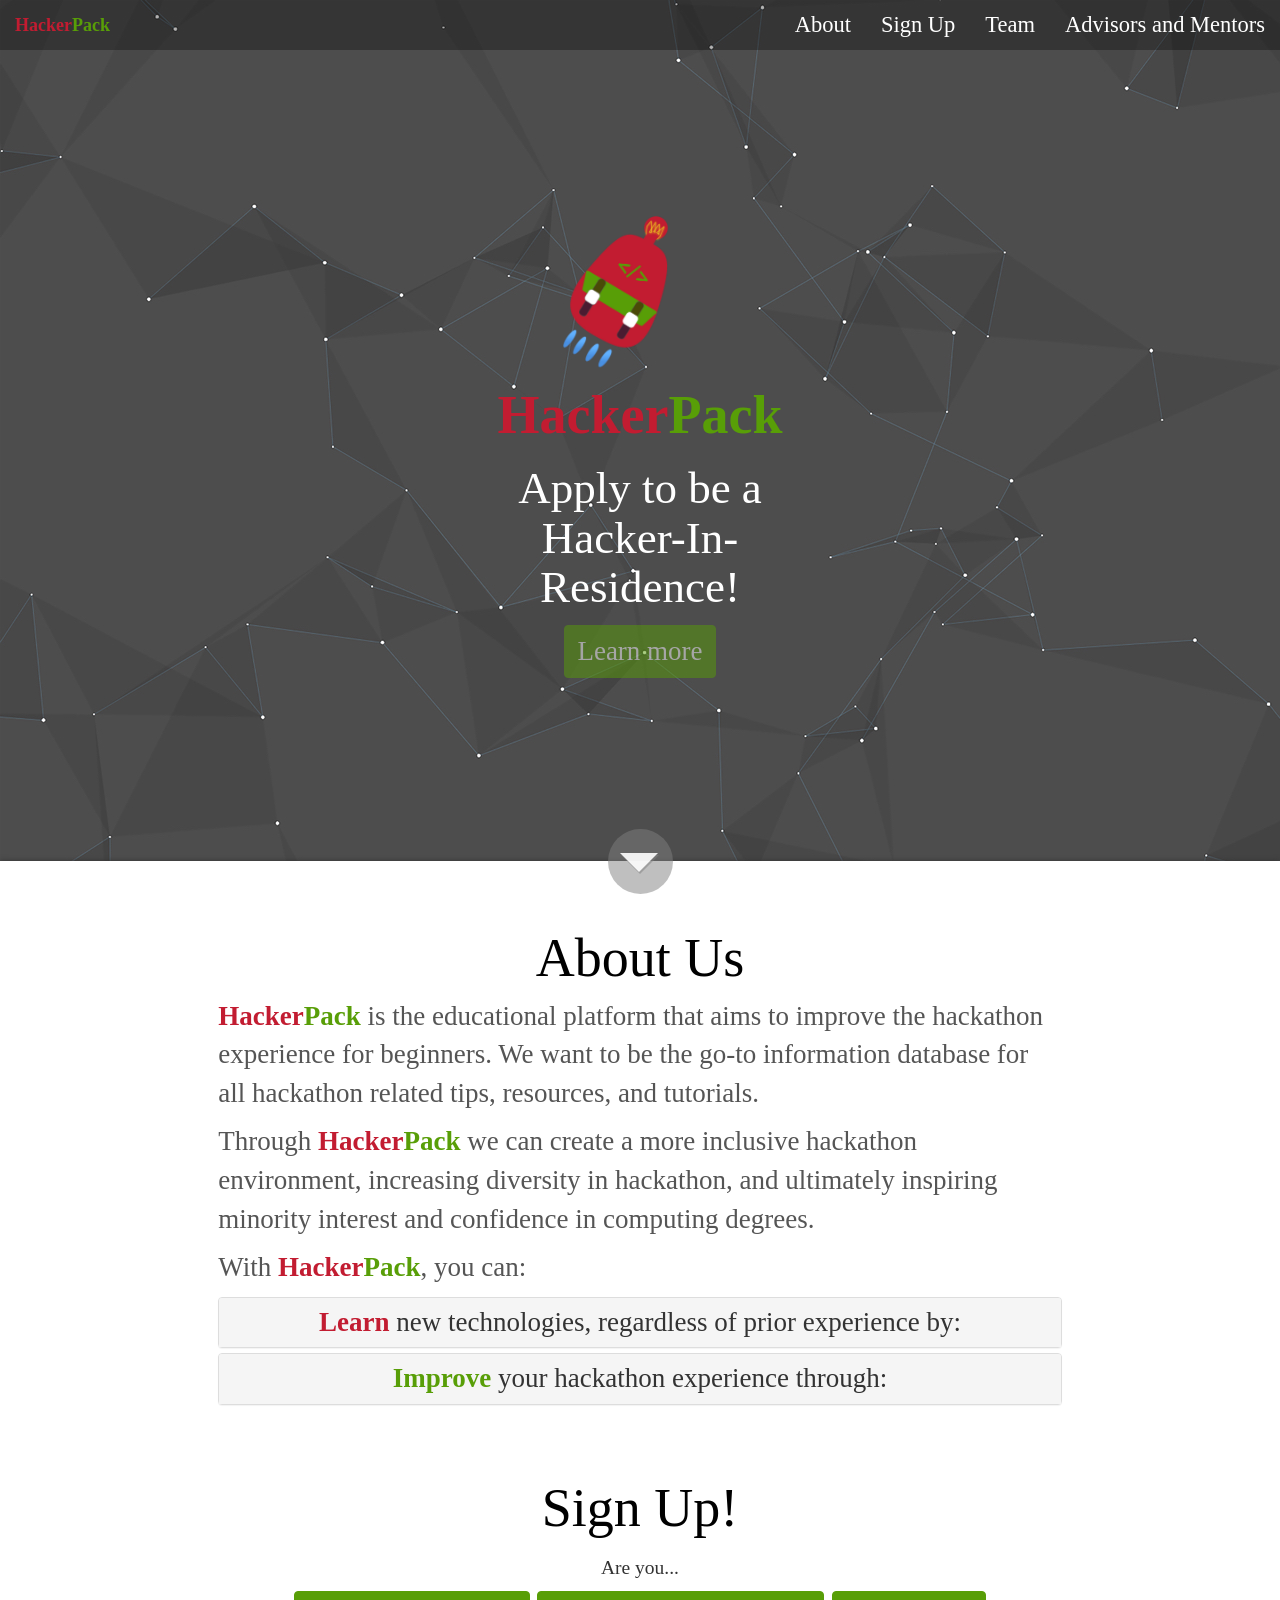
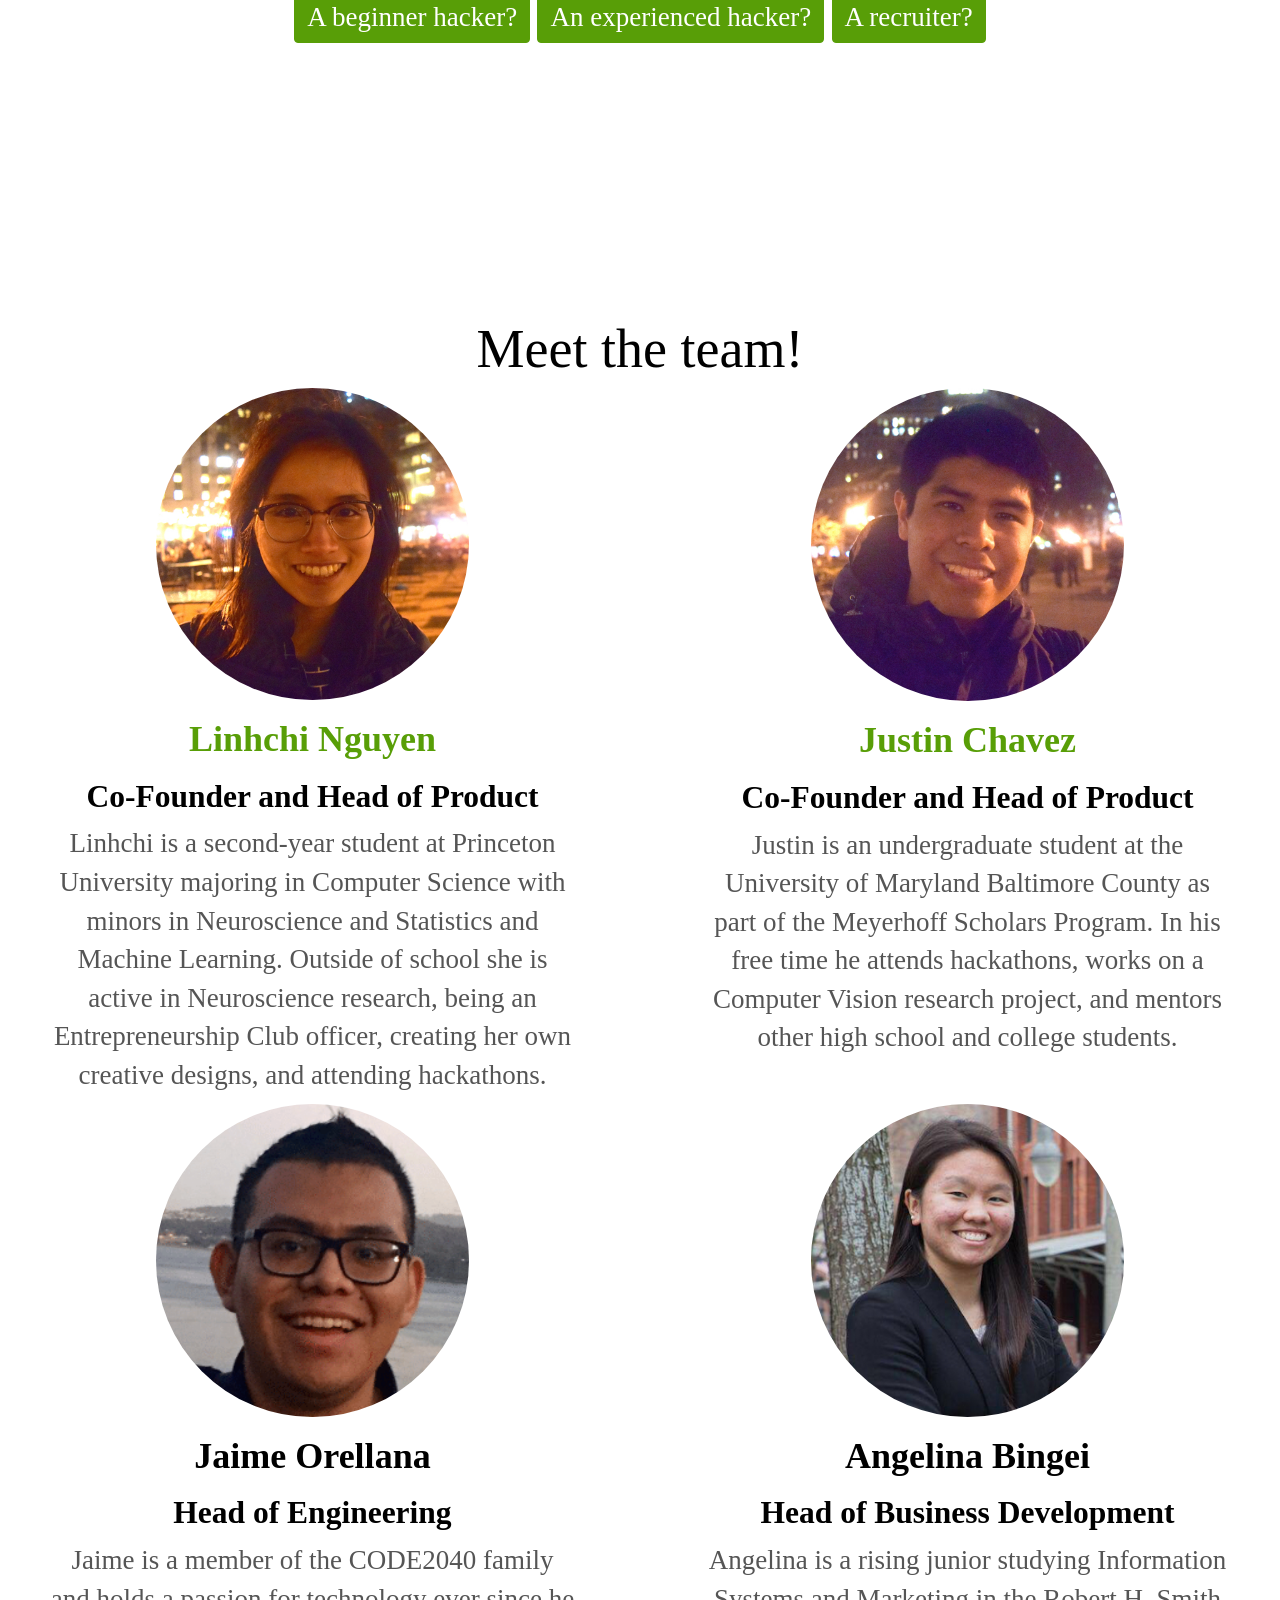
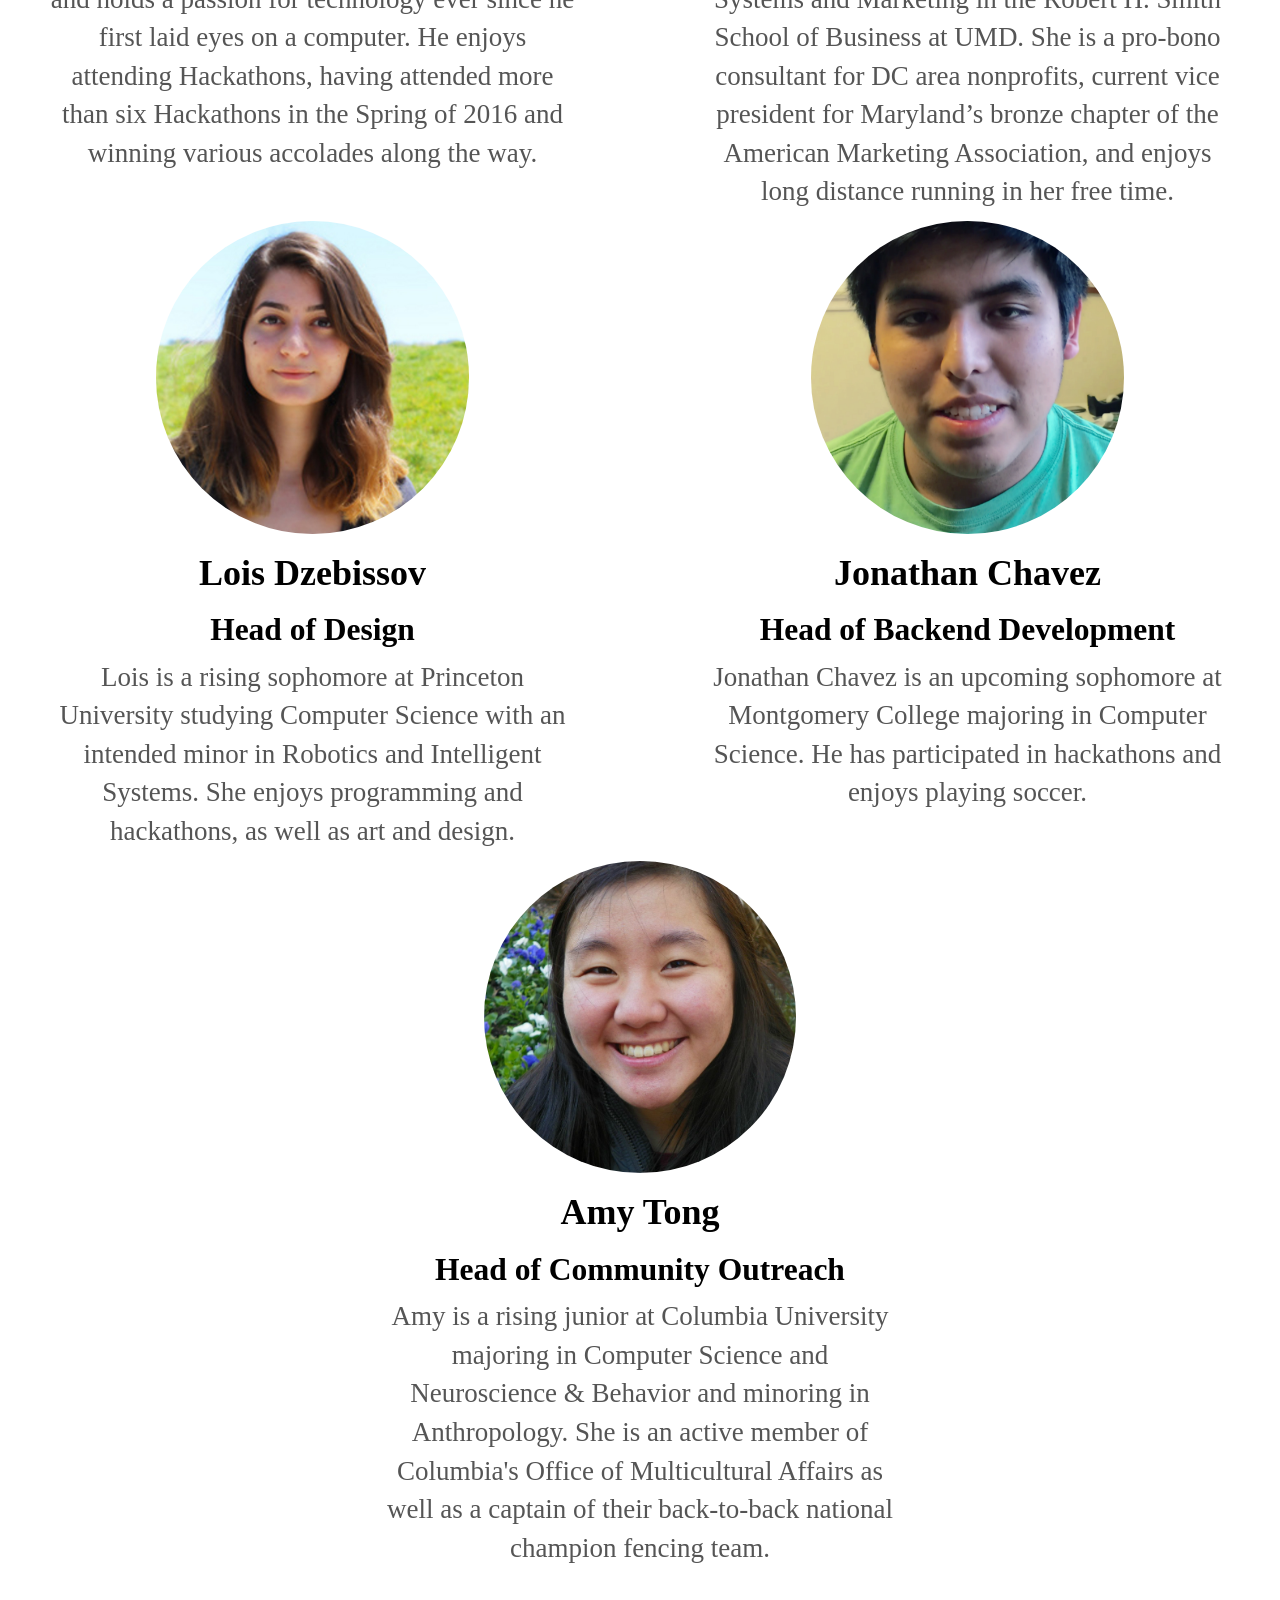
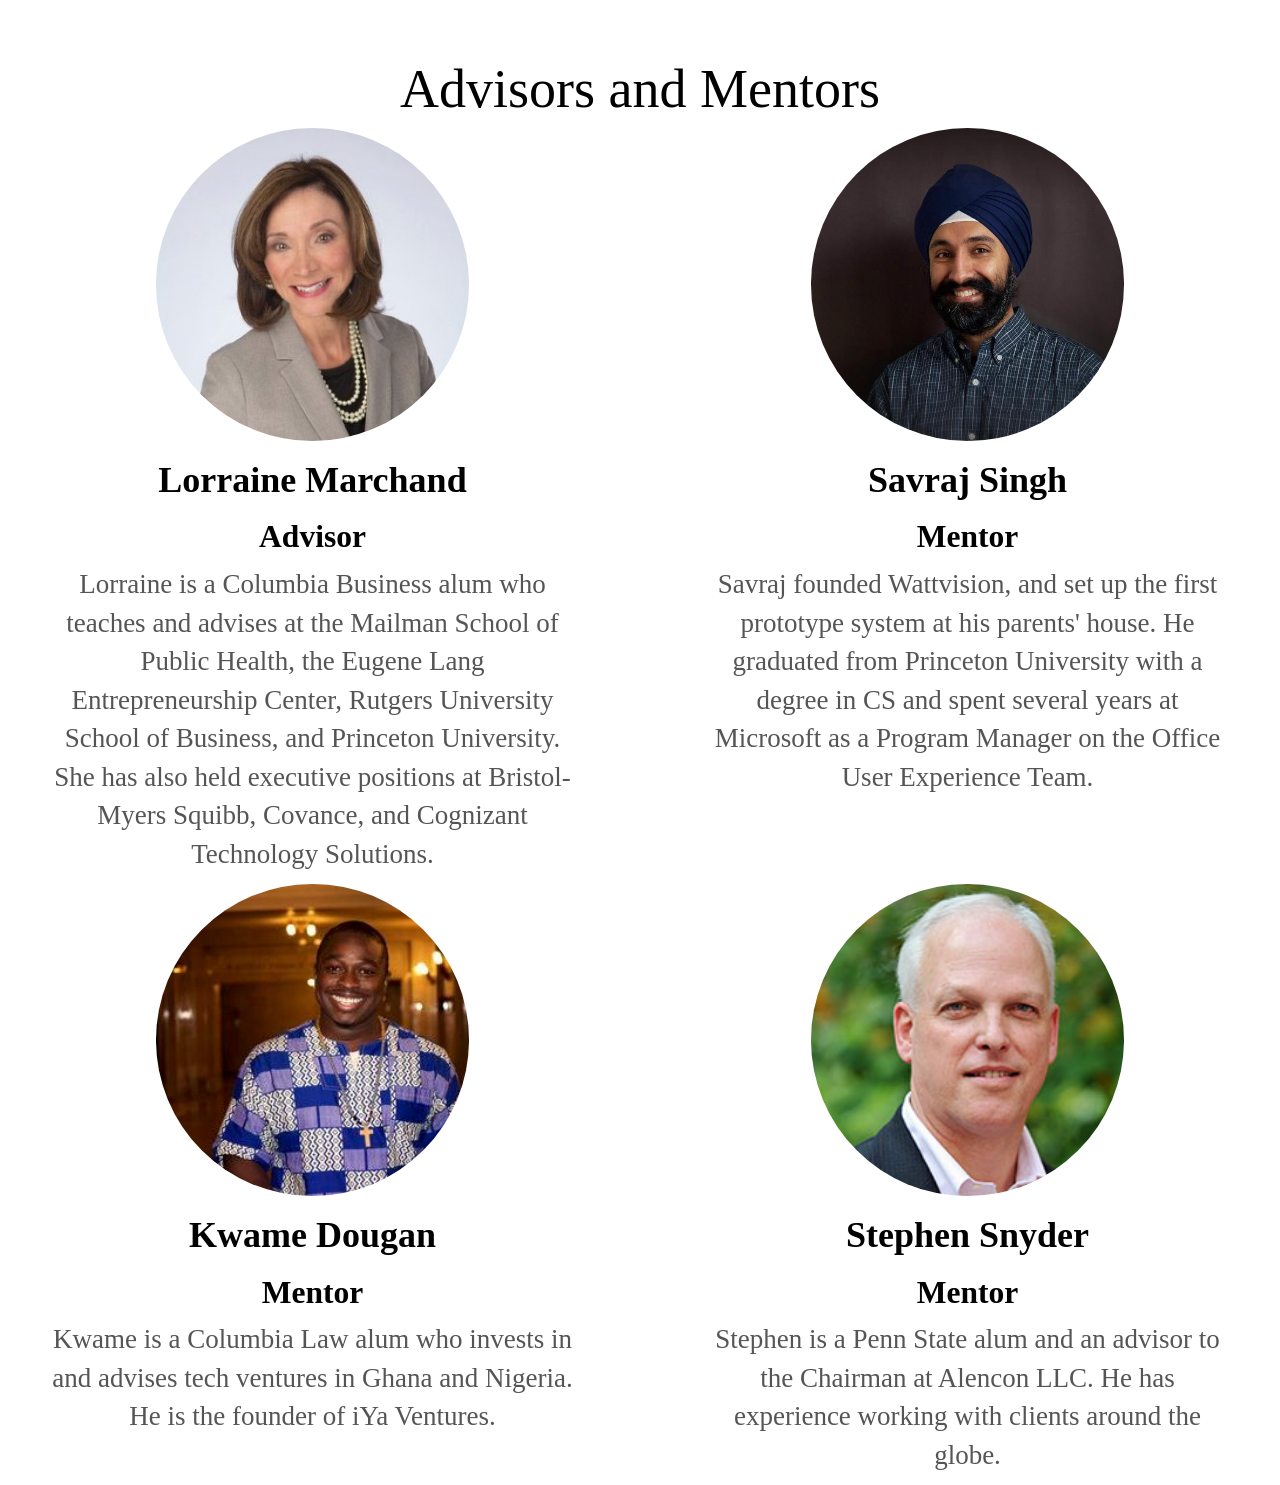
<file: index.html>
<!DOCTYPE html>
<html>
<head>
  <meta charset="utf-8">
  <meta name="viewport" content="width=device-width, initial-scale=1">
  <link rel="stylesheet" href="http://maxcdn.bootstrapcdn.com/bootstrap/3.3.6/css/bootstrap.min.css">
  <script src='https://cdn.firebase.com/js/client/2.2.1/firebase.js'></script>
  <script src="HackerPack_Landing.js"></script>
  <script src="https://ajax.googleapis.com/ajax/libs/jquery/1.12.0/jquery.min.js"></script>
  <script src="http://maxcdn.bootstrapcdn.com/bootstrap/3.3.6/js/bootstrap.min.js"></script>

  <script>
      (function(i,s,o,g,r,a,m){i['GoogleAnalyticsObject']=r;i[r]=i[r]||function(){
      (i[r].q=i[r].q||[]).push(arguments)},i[r].l=1*new Date();a=s.createElement(o),
      m=s.getElementsByTagName(o)[0];a.async=1;a.src=g;m.parentNode.insertBefore(a,m)
      })(window,document,'script','//www.google-analytics.com/analytics.js','ga');

      ga('create', 'UA-74692438-1', 'auto');
      ga('send', 'pageview');
  </script>

  <link rel="shortcut icon" href="favicon.ico" type="image/x-icon" />
  <link rel="stylesheet" type="text/css" href="assets/css/HackerPack_Landing.css">

  <title>HackerPack</title>

</head>

<body>

<!--  NAVIGATION BAR  -->
    <nav class="navbar navbar-default navbar-fixed-top">

        <div class="container-fluid">
          <div class="navbar-header">
          <button type="button" class="navbar-toggle" data-toggle="collapse" data-target=".navbar-collapse"> 
            <span class = "sr-only"> Toggle navigation </span>
            <span class="icon-bar"></span>
          <span class="icon-bar"></span>
          <span class="icon-bar"></span>
          </button>

        <a href = "/" class="navbar-brand" > <span class ="hred">Hacker</span><span class = "hgreen">Pack</span></a>

          </div>
          
          <div class = "navbar-collapse collapse">
            <ul class="nav navbar-nav navbar-right">
              <li><a href="#content"> About </a></li>
              <li><a href="#register"> Sign Up </a></li>
              <li><a href="#meetTheTeam"> Team </a></li>
              <li><a href="#meetTheAdvisorsAndMentors"> Advisors and Mentors </a></li>
            </ul>
          </div>
        </div>
    </nav>

<!-- LANDING PAGE WITH LOGO -->
<header>

<div class="container container-table">
      <div class="row vertical-center-row">
        <div class="text-center col-md-4 col-md-offset-3">

        <ul id="scene" class="scene">
            <div id="imgTame">
            <li class="layer" id="logoParallax" data-depth="1.00"><img src="images/HackerPack.png" class="logos" ></li>
        </ul>
        </div>

        <div class="row">
        <div class="text-center col-md-4 col-md-offset-4">
        <!-- <div id = "HeaderText"> -->
          <div class = "hp-title"><span class = "hred title">Hacker</span><span class = "hgreen title">Pack</span></div>
          <h4 style="color:white;">Apply to be a <br>Hacker-In-Residence!</br></h4>
          <a type="btn" class="btn btn-primary btn-font" href="https://medium.com/@justinchavez/follow-your-passion-this-summer-at-princeton-c8da595ff83c#.s2amzox2k" target="_blank"> Learn more </a>

        </div>
        </div>

        </div>
    </div>   
</div>

  <!-- Scripts -->
  <script src="parallax.js"></script>
    <script>

    // Pretty simple huh?
    var scene = document.getElementById('scene');
    var parallax = new Parallax(scene);
  </script>


</header>


<!-- ABOUT SECTION -->
<section class="main">
   <a class="arrow-wrap" href="#content">
   <span class="arrow"></span>
   </a>
  
  <div class="about" id="content">
    <br/>
    <div class = "hp-title"> About Us </div>
    <div class = "row">
    <div class = "col-xs-8 col-xs-offset-2">

    <div class="intro">
      <div class = "intro-paragraph">
        <p class = "intro-paragraph"> <span class = "hred">Hacker</span><span class = "hgreen">Pack</span> is the educational platform that aims to improve the hackathon experience for beginners. We want to be the go-to information database for all hackathon related tips, resources, and tutorials. </p>
            
          <p class = "intro-paragraph">  Through <span class = "hred">Hacker</span><span class = "hgreen">Pack</span> we can create a more inclusive hackathon environment, increasing diversity in hackathon, and ultimately inspiring minority interest and confidence in computing degrees.</p>
        <p class = "intro-paragraph"> With <span class = "hred">Hacker</span><span class = "hgreen">Pack</span>, you can: </p>
        <div class="panel-group" id="accordion">
          <div class="panel panel-default">
            <div class="panel-heading">
              <h4 class="panel-title">
                <a data-toggle="collapse" data-parent="#accordion" href="#collapse1"><span class = "hred">Learn </span>new technologies, regardless of prior experience by:</a>
              </h4>
            </div>
            <div id="collapse1" class="panel-collapse collapse">
              <div class="panel-body">
                <ul>
                <li> Interactive tutorials</li>
                <li> Support from our community</li>
                </ul>
              </div>
            </div>
          </div>
          <div class="panel panel-default">
            <div class="panel-heading">
              <h4 class="panel-title">
                <a data-toggle="collapse" data-parent="#accordion" href="#collapse2"><span class = "hgreen">Improve</span> your hackathon experience through:</a>
              </h4>
            </div>
            <div id="collapse2" class="panel-collapse collapse">
              <div class="panel-body">
                <ul>
                <li> Projects that can be implemented swiftly</li>
                <li> Curated tips from other hackers</li>
                </ul>
              </div>
            </div>
          </div>
        </div> 
      </div>
      </div>
      </div>

    
      </div>        
    </div>   
    
<!-- SIGN UP SECTION -->
<!-- <hr style="margin:80px;"> -->
<div id = "register">
    <div class = "hp-title">Sign Up!</div>       
  <div class="box">
   <h2 style="margin-top:10px;">Are you...</h2>
    <!-- <div class="btn-group-vertical" role="group" aria-label="Vertical button group"> -->
      <a type="btn" class="btn btn-primary btn-font" href="#popup1">A beginner hacker?</a>
      <a type="btn" class="btn btn-primary btn-font" href="#popup2">An experienced hacker?</a>
      <a type="btn" class="btn btn-primary btn-font" href="#popup3">A recruiter?</a>
    <!-- </div> -->
  </div>
</div>


<div id="popup1" class="overlay">
  <div class="popup">
  <br>
  <h5 id="whatYouWillGet"> We will be launching a beta version of the site giving you exclusive access to the tips, tutorials and resources to hacking. Don't miss out!</h5>
      <p> </p>
      <hr>
    <h4>Give Us Your Email!</h4>
    <a class="close" href="#register">x</a>
    <div class="content">

      <form accept-charset="UTF-8" action="https://formspree.io/hackerpack77@gmail.com"
            method="POST" id="contribution">
          <div class = "submit">Name</div>
          <input type="text" name="name-beginner" required><br/>
          <div class = "submit">Email</div>
            <input type="email" name="email" required>
            <input type="text" name="_gotcha" style="display:none" />
            <input type="hidden" name="_next" value="http://www.hackerpack.io/#popup4" />
            <!--<input type="hidden" name="_next" value="/thanks" />-->
            <p>  </p>
            <button type="submit" value="Send" class="btn btn-primary btn-font"> Submit </button>
        </form>

    </div>
  </div>
</div>
    
<div id="popup2" class="overlay">
  <div class="popup">
  <br>
  <h5 id="whatYouWillGet"> This project will be a community effort to improve the hackathon experience for beginners. You will play a role in the team that will bring this project to life and will be recognized for your efforts.</h5>
      <p> </p>
      <hr>
    <h4>Give Us Your Email!</h4>
    <a class="close" href="#register">x</a>
    <div class="content">

      <form accept-charset="UTF-8" action="https://formspree.io/hackerpack77@gmail.com"
            method="POST" id="contribution">
          <div class = "submit">Name</div>
          <input type="text" name="name-contributor" required><br/>
          <div class = "submit">Email</div>
            <input type="email" name="email" required>
            <input type="text" name="_gotcha" style="display:none" />
            <input type="hidden" name="_next" value="http://www.hackerpack.io/#popup4" />
            <!--<input type="hidden" name="_next" value="/thanks" />-->
            <p>  </p>
            <button type="submit" value="Send" class="btn btn-primary btn-font"> Submit </button>
        </form>

    </div>
  </div>
</div>
    
<div id="popup3" class="overlay">
  <div class="popup">
  <br>
  <h5 id="whatYouWillGet"> We plan to launch a platform within HackerPack to increase the outreach and quality of your recruitment efforts by giving you access to diverse and well-rounded candidates. Sign up to try out our recruting platform! </h5>
      <p> </p>
      <hr>
    <h4>Give Us Your Email!</h4>
    <a class="close" href="#register">x</a>
    <div class="content">

      <form accept-charset="UTF-8" action="https://formspree.io/hackerpack77@gmail.com"
            method="POST" id="contribution">
          <div class = "submit">Name</div>
          <input type="text" name="name-recruiter" required><br/>
          <div class = "submit">Email</div>
            <input type="email" name="email" required>
            <input type="text" name="_gotcha" style="display:none" />
            <input type="hidden" name="_next" value="http://www.hackerpack.io/#popup4" />
            <!--<input type="hidden" name="_next" value="/thanks" />-->
            <p>  </p>
            <button type="submit" value="Send" class="btn btn-primary btn-font"> Submit </button>
        </form>

    </div>
  </div>
</div>

<div id="popup4" class="overlay">
  <div class="popup">
    <a class="close" href="#register">x</a>
    <h4>Thank You!</h4>
  </div>
</div>

<!-- TEAM SECTION -->

<div id="meetTheTeam">
<div class="hp-title"> Meet the team!</div>

<div class="row">
  

   <div class="col-md-6">
  
    <img class="img-circle img-repsponsive" src="images/Linhchi.jpg" alt ="Linhchi">
    <h3 class="profName"><a href = "http://linhchinguyen.com/" target="_blank">Linhchi Nguyen</a></h3>
    <h3 class="profTitle"> <b> Co-Founder and Head of Product </b></h3>
    <p class = "profParagraph">Linhchi is a second-year student at Princeton University majoring in Computer Science with minors in Neuroscience and Statistics and Machine Learning. Outside of school she is active in Neuroscience research, being an Entrepreneurship Club officer, creating her own creative designs, and attending hackathons.</p>
  
  </div>

  <div class="col-md-6">

    
      <img class="img-circle img-repsponsive" src="images/Justin.jpg" alt ="Justin">
      <h3 class="profName"><a href = "https://justinchavez.github.io/" target="_blank">Justin Chavez</a></h3>
      <h3 class="profTitle"> <b> Co-Founder and Head of Product </b></h3>
      <p class = "profParagraph">Justin is an undergraduate student at the University of Maryland Baltimore County as part of the Meyerhoff Scholars Program. In his free time he attends hackathons, works on a Computer Vision research project, and mentors other high school and college students. </p>
    
  </div>
</div>

<div class="row">

  <div class="col-md-6">

    
      <img class="img-circle img-repsponsive" src="images/Jaime.png" alt ="Jaime">
      <h3 class="profName">Jaime Orellana</h3>
      <h3 class="profTitle"> <b> Head of Engineering </b></h3>
      <p class = "profParagraph"> Jaime is a member of the CODE2040 family and holds a passion for technology ever since he first laid eyes on a computer. He enjoys attending Hackathons, having attended more than six Hackathons in the Spring of 2016 and winning various accolades along the way. </p>
    
  </div>
  

   <div class="col-md-6">
  
    <img class="img-circle img-repsponsive" src="images/Angelina.jpg" alt ="Angelina">
    <h3 class="profName">Angelina Bingei</h3>
    <h3 class="profTitle"> <b> Head of Business Development </b></h3>
    <p class = "profParagraph">Angelina is a rising junior studying Information Systems and Marketing in the Robert H. Smith School of Business at UMD. She is a pro-bono consultant for DC area nonprofits, current vice president for Maryland’s bronze chapter of the American Marketing Association, and enjoys long distance running in her free time.</p>
  
  </div>

  
</div>

<div class="row">
  

   <div class="col-md-6">
  
    <img class="img-circle img-repsponsive" src="images/Lois.jpg" alt ="Lois">
    <h3 class="profName"> Lois Dzebissov</a></h3>
    <h3 class="profTitle"> <b> Head of Design </b></h3>
    <p class = "profParagraph">Lois is a rising sophomore at Princeton University studying Computer Science with an intended minor in Robotics and Intelligent Systems. She enjoys programming and hackathons, as well as art and design. </p>
  
  </div>

  <div class="col-md-6">

    
      <img class="img-circle img-repsponsive" src="images/Jonathan.jpg" alt ="Jonathan">
      <h3 class="profName">Jonathan Chavez</h3>
      <h3 class="profTitle"> <b> Head of Backend Development</b></h3>
      <p class = "profParagraph">Jonathan Chavez is an upcoming sophomore at Montgomery College majoring in Computer Science.  He has participated in hackathons and enjoys playing soccer.  </p>
    
  </div>
</div>
    
<div class="row">
  

   <div class="col-md-3">
    </div>
  
    <div class="col-md-6">
    <img class="img-circle img-repsponsive" src="images/Amy.jpg" alt ="Amy">
    <h3 class="profName">Amy Tong</a></h3>
    <h3 class="profTitle"> <b> Head of Community Outreach </b></h3>
    <p class = "profParagraph">Amy is a rising junior at Columbia University majoring in Computer Science and Neuroscience & Behavior and minoring in Anthropology. She is an active member of Columbia's Office of Multicultural Affairs as well as a captain of their back-to-back national champion fencing team. </p>
  
  </div>

  <div class="col-md-3">
  </div>
    
</div>

<!-- MENTOR AND ADVISOR SECTION -->
<div id="meetTheAdvisorsAndMentors">
<div class="hp-title"> Advisors and Mentors</div>

<div class="row">
  

   <div class="col-md-6">
  
    <img class="img-circle img-repsponsive" src="images/Lorraine.jpg" alt ="Lorraine">
    <h3 class="profName">Lorraine Marchand</a></h3>
    <h3 class="profTitle"> <b> Advisor </b></h3>
    <p class = "profParagraph">Lorraine is a Columbia Business alum who teaches and advises at the Mailman School of Public Health, the Eugene Lang Entrepreneurship Center, Rutgers University School of Business, and Princeton University. She has also held executive positions at Bristol-Myers Squibb, Covance, and Cognizant Technology Solutions.</p>
  
  </div>

  <div class="col-md-6">
    
    <img class="img-circle img-repsponsive" src="images/Savraj.jpg" alt ="Savraj">
    <h3 class="profName">Savraj Singh</a></h3>
    <h3 class="profTitle"> <b> Mentor </b></h3>
    <p class = "profParagraph">Savraj founded Wattvision, and set up the first prototype system at his parents' house. He graduated from Princeton University with a degree in CS and spent several years at Microsoft as a Program Manager on the Office User Experience Team. </p>
    
  </div>


</div>

<div class="row">
  

   <div class="col-md-6">
  
    <img class="img-circle img-repsponsive" src="images/Kwame.jpg" alt ="Kwame">
    <h3 class="profName">Kwame Dougan</a></h3>
    <h3 class="profTitle"> <b> Mentor </b></h3>
    <p class = "profParagraph">Kwame is a Columbia Law alum who invests in and advises tech ventures in Ghana and Nigeria. He is the founder of iYa Ventures.</p>
  
  </div>

  <div class="col-md-6">
    
    <img class="img-circle img-repsponsive" src="images/Stephen.jpg" alt ="Stephen">
    <h3 class="profName">Stephen Snyder</a></h3>
    <h3 class="profTitle"> <b> Mentor </b></h3>
    <p class = "profParagraph">Stephen is a Penn State alum and an advisor to the Chairman at Alencon LLC. He has experience working with clients around the globe.</p>
    
  </div>

</div>

</div>

</section>

</body>
</html>
</file>
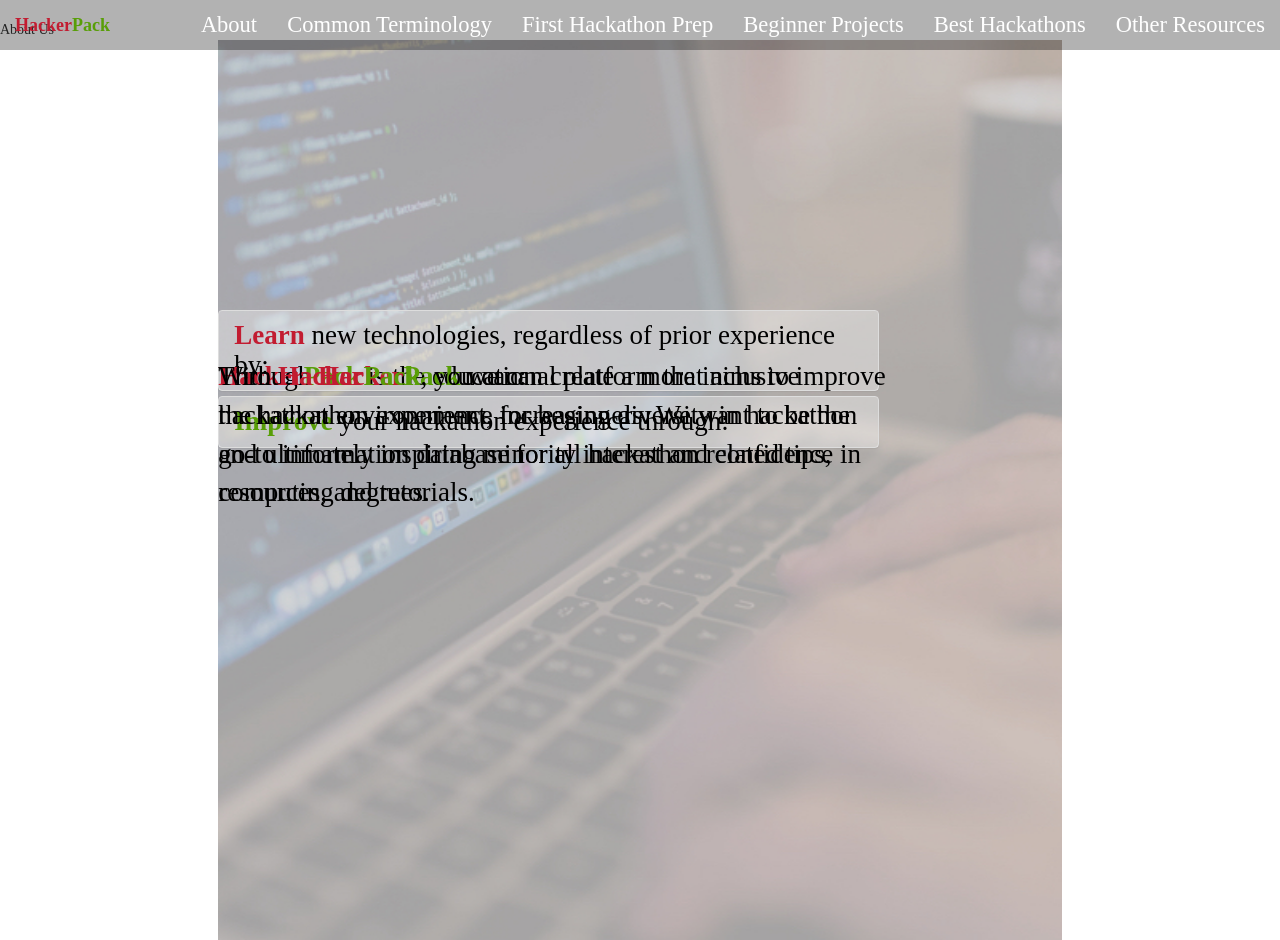
<file: about.html>
<!DOCTYPE HTML>

<html>
	<head>
		<title> </title>
		<title>Bootstrap Case</title>
		<meta charset="utf-8">
		<meta name="viewport" content="width=device-width, initial-scale=1">
		<link rel="stylesheet" href="http://maxcdn.bootstrapcdn.com/bootstrap/3.3.6/css/bootstrap.min.css">
		<script src="https://ajax.googleapis.com/ajax/libs/jquery/1.12.0/jquery.min.js"></script>
		<script src="http://maxcdn.bootstrapcdn.com/bootstrap/3.3.6/js/bootstrap.min.js"></script>
		<script>
		  	(function(i,s,o,g,r,a,m){i['GoogleAnalyticsObject']=r;i[r]=i[r]||function(){
		  	(i[r].q=i[r].q||[]).push(arguments)},i[r].l=1*new Date();a=s.createElement(o),
		  	m=s.getElementsByTagName(o)[0];a.async=1;a.src=g;m.parentNode.insertBefore(a,m)
		  	})(window,document,'script','//www.google-analytics.com/analytics.js','ga');

		  	ga('create', 'UA-74692438-1', 'auto');
		  	ga('send', 'pageview');
		</script>

		<link rel="stylesheet" href="assets/css/main.css" />
		<link rel="shortcut icon" href="favicon.ico" type="image/x-icon" />
		
	</head>
	<body class = "about">
		<!-- Navigation bar -->
		<nav class="navbar navbar-default navbar-fixed-top">

	  		<div class="container-fluid">
	    		<div class="navbar-header">
	    		<button type="button" class="navbar-toggle" data-toggle="collapse" data-target=".navbar-collapse"> 
	    			<span class = "sr-only"> Toggle navigation </span>
	    			<span class="icon-bar"></span>
					<span class="icon-bar"></span>
					<span class="icon-bar"></span>
	    		</button>

				<a href = "/" class="navbar-brand" > <span class ="hred">Hacker</span><span class = "hgreen">Pack</span></a>

	    		</div>
	    		
	    		<div class = "navbar-collapse collapse">
		    		<ul class="nav navbar-nav navbar-right">
		    			<li><a href="/about"> About </a></li>
		    			<li><a href="/terminology"> Common Terminology </a></li>
		    			<li><a href="/first-hackathon"> First Hackathon Prep</a></li>
		    			<li><a href="/beginner-projects"> Beginner Projects </a></li>
		    			<li><a href="/best-hackathons"> Best Hackathons </a></li>
		    			<li><a href="/resources"> Other Resources </a></li>	
		    		</ul>
	    		</div>
	  		</div>
		</nav>

		  <div class="about" id="content">
    <br/>
    <div class = "hp-title"> About Us </div>
    <div class = "row">
    <div class = "col-xs-8 col-xs-offset-2">

    <div class="intro">
      <div class = "intro-paragraph">
        <p class = "intro-paragraph"> <span class = "hred">Hacker</span><span class = "hgreen">Pack</span> is the educational platform that aims to improve the hackathon experience for beginners. We want to be the go-to information database for all hackathon related tips, resources, and tutorials. </p>
            
          <p class = "intro-paragraph">  Through <span class = "hred">Hacker</span><span class = "hgreen">Pack</span> we can create a more inclusive hackathon environnment, increasing diversity in hackathon and ultimately inspiring minority interest and confidence in computing degrees.</p>
        <p class = "intro-paragraph"> With <span class = "hred">Hacker</span><span class = "hgreen">Pack</span>, you can: </p>
        <div class="panel-group" id="accordion">
          <div class="panel panel-default">
            <div class="panel-heading">
              <h4 class="panel-title">
                <a data-toggle="collapse" data-parent="#accordion" href="#collapse1"><span class = "hred">Learn </span>new technologies, regardless of prior experience by:</a>
              </h4>
            </div>
            <div id="collapse1" class="panel-collapse collapse">
              <div class="panel-body">
                <ul>
                <li> Interactive tutorials</li>
                <li> Support from our community</li>
                </ul>
              </div>
            </div>
          </div>
          <div class="panel panel-default">
            <div class="panel-heading">
              <h4 class="panel-title">
                <a data-toggle="collapse" data-parent="#accordion" href="#collapse2"><span class = "hgreen">Improve</span> your hackathon experience through:</a>
              </h4>
            </div>
            <div id="collapse2" class="panel-collapse collapse">
              <div class="panel-body">
                <ul>
                <li> Projects that can be implemented swiftly</li>
                <li> Curated tips from other hackers</li>
                </ul>
              </div>
            </div>
          </div>
        </div> 
      </div>
      </div>
      </div>

    
      </div>        
    </div> 				
		</div>	 
		



	</body>
</html>
</file>
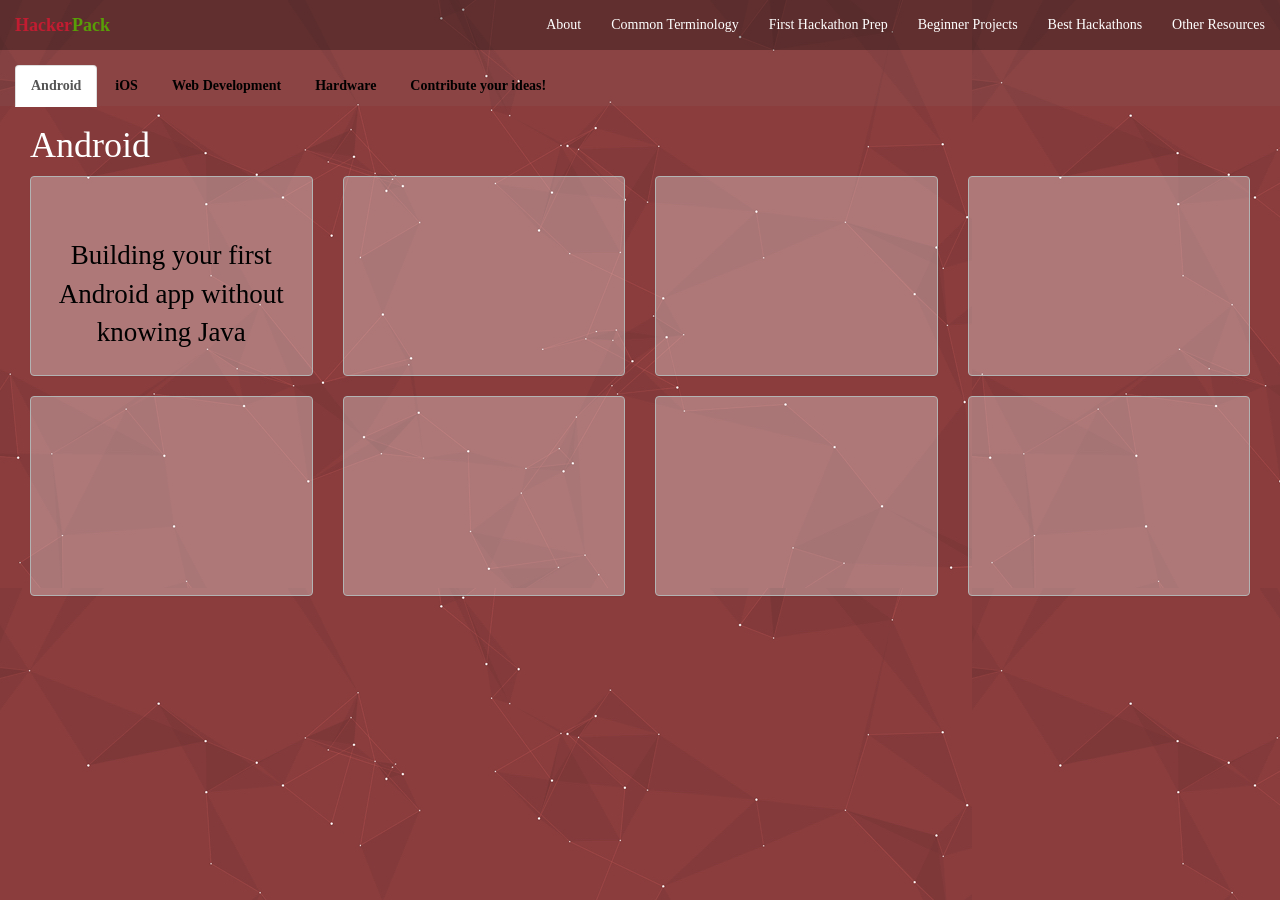
<file: beginner-projects.html>
<!DOCTYPE HTML>

<html>
	<head>
		<title> </title>
		<title>Bootstrap Case</title>
		<meta charset="utf-8">
		<meta name="viewport" content="width=device-width, initial-scale=1">
		<link rel="stylesheet" href="http://maxcdn.bootstrapcdn.com/bootstrap/3.3.6/css/bootstrap.min.css">
		<script>
		  	(function(i,s,o,g,r,a,m){i['GoogleAnalyticsObject']=r;i[r]=i[r]||function(){
		  	(i[r].q=i[r].q||[]).push(arguments)},i[r].l=1*new Date();a=s.createElement(o),
		  	m=s.getElementsByTagName(o)[0];a.async=1;a.src=g;m.parentNode.insertBefore(a,m)
		  	})(window,document,'script','//www.google-analytics.com/analytics.js','ga');

		  	ga('create', 'UA-74692438-1', 'auto');
		  	ga('send', 'pageview');
		</script>

		<link rel="stylesheet" href="assets/css/projects.css" />	
		<link rel="shortcut icon" href="favicon.ico" type="image/x-icon" />
	</head>

	<body data-spy="scroll" data-target="#myScrollspy" data-offset-top="50">

		<div class="container-fluid">
			<!-- Navigation bar -->
			<nav class="navbar navbar-default navbar-fixed-top">

		  		<div class="container-fluid">
		    		<div class="navbar-header">
		    		<button type="button" class="navbar-toggle" data-toggle="collapse" data-target="#navigation"> 
		    			<span class = "sr-only"> Toggle navigation </span>
		    			<span class="icon-bar"></span>
						<span class="icon-bar"></span>
						<span class="icon-bar"></span>
		    		</button>

					<a href = "/" class="navbar-brand" > <span class ="hred">Hacker</span><span class = "hgreen">Pack</span></a>

		    		</div>
		    		
		    		<div class = "navbar-collapse collapse" id="navigation">
			    		<ul class="nav navbar-nav navbar-right">
			    			<li><a href="/about"> About </a></li>
			    			<li><a href="/terminology"> Common Terminology </a></li>
			    			<li><a href="/first-hackathon"> First Hackathon Prep</a></li>
			    			<li><a href="/beginner-projects"> Beginner Projects </a></li>
			    			<li><a href="/best-hackathons"> Best Hackathons </a></li>
			    			<li><a href="/resources"> Other Resources </a></li>	
			    		</ul>
		    		</div>
		  		</div>
			</nav>
		</div>

	
		
	<div class="container-fluid navprojects">
	    <!-- <nav class="col-sm-3 col-xs-12 col-md-3" id="myScrollspy">
	    	<div class="container-fluid navpills"> -->

	    	<!-- <ul class="nav nav-pills nav-stacked">
		    	<li class="dropdown">
	          		<a class="dropdown-toggle" data-toggle="dropdown" href="#">Technologies <span class="caret"></span></a>
	          		<ul class="dropdown-menu">
	          		<li class = "active"><a href="#section1"> Android </a></li>
	            	<li><a href="#section2"> iOS </a></li>
			        <li><a href="#section3"> Web Development </a></li>
			        <li><a href="#section4"> Hardware </a></li>
			        <li><a href="#section5"> Contribute your ideas! </a></li>                     
	          	</ul>
	        	</li>
        	</ul> -->

        	<ul class="nav nav-tabs">
			    <li class="active"><a data-toggle="tab" href="#section1">Android</a></li>
			    <li><a data-toggle="tab" href="#section2"> iOS </a></li>
		        <li><a data-toggle="tab" href="#section3"> Web Development </a></li>
		        <li><a data-toggle="tab" href="#section4"> Hardware </a></li>
		        <li><a data-toggle="tab" href="#section5"> Contribute your ideas! </a></li>
			  </ul>

			      	<!-- <ul class="nav nav-pills nav-stacked">
				        <li class="active"><a href="#section1"> Android </a></li>
				        <li><a href="#section2"> iOS </a></li>
				        <li><a href="#section3"> Web Development </a></li>
				        <li><a href="#section4"> Hardware </a></li>
				        <li><a href="#section5"> Contribute your ideas! </a></li>
			      	</ul> -->

		      <!-- </div>
	    </nav> -->

	    </div>
	    

		<div class="tab-content">

				<!-- SECTION 1 ANDROID -->
			    <div class="tab-pane fade in active" id="section1">  
				<h1> Android </h1>
				
					
					<div class = "row">
			        <div class="col-xs-3 col-sm-3 col-md-3 col-lg-3"> 
				        <div class="panel panel-primary">
						  		<div class="panel-body text-center cc">
						  		<a href = "http://www.codeproject.com/Articles/102065/Android-A-beginner-s-guide" target="_blank"> Building your first Android app without knowing Java </a>
						  	</div>
						</div>
					</div>
			        <div class="col-xs-3 col-sm-3 col-md-3 col-lg-3"> 
				        <div class="panel panel-primary">
						  	<div class="panel-body"></div>
						</div>
					</div>
					<div class="col-xs-3 col-sm-3 col-md-3 col-lg-3"> 
				        <div class="panel panel-primary">
						  	<div class="panel-body"></div>
						</div>
					</div>
					<div class="col-xs-3 col-sm-3 col-md-3 col-lg-3"> 
				        <div class="panel panel-primary">
						  	<div class="panel-body"></div>
						</div>
					</div>
					</div>

					<div class = "row">
			        <div class="col-xs-3 col-sm-3 col-md-3 col-lg-3"> 
				        <div class="panel panel-primary">
						  	<div class="panel-body"></div>
						</div>
					</div>
			        <div class="col-xs-3 col-sm-3 col-md-3 col-lg-3"> 
				        <div class="panel panel-primary">
						  	<div class="panel-body"></div>
						</div>
					</div>
					<div class="col-xs-3 col-sm-3 col-md-3 col-lg-3"> 
				        <div class="panel panel-primary">
						  	<div class="panel-body"></div>
						</div>
					</div>
					<div class="col-xs-3 col-sm-3 col-md-3 col-lg-3"> 
				        <div class="panel panel-primary">
						  	<div class="panel-body"></div>
						</div>
					</div>
					</div>


				</div>

				<!-- SECTION 2 IOS -->			
				<div id="section2" class="tab-pane fade">  
				<h1> iOS </h1>
				
					
					<div class = "row">
			        <div class="col-xs-3 col-sm-3 col-md-3 col-lg-3"> 
				        <div class="panel panel-primary">
						  	<div class="panel-body text-center cc">
						  		<a href = "https://developer.apple.com/library/ios/referencelibrary/GettingStarted/DevelopiOSAppsSwift/index.html" target="_blank"> Building your first iOS app </a>
						  	</div>
						</div>
					</div>
					<div class="col-xs-3 col-sm-3 col-md-3 col-lg-3"> 
				        <div class="panel panel-primary">
						  	<div class="panel-body"></div>
						</div>
					</div>
					<div class="col-xs-3 col-sm-3 col-md-3 col-lg-3"> 
				        <div class="panel panel-primary">
						  	<div class="panel-body"></div>
						</div>
					</div>
					<div class="col-xs-3 col-sm-3 col-md-3 col-lg-3"> 
				        <div class="panel panel-primary">
						  	<div class="panel-body"></div>
						</div>
					</div>
					</div>

					<div class = "row">
			        <div class="col-xs-3 col-sm-3 col-md-3 col-lg-3"> 
				        <div class="panel panel-primary">
						  	<div class="panel-body"></div>
						</div>
					</div>
			        <div class="col-xs-3 col-sm-3 col-md-3 col-lg-3"> 
				        <div class="panel panel-primary">
						  	<div class="panel-body"></div>
						</div>
					</div>
					<div class="col-xs-3 col-sm-3 col-md-3 col-lg-3"> 
				        <div class="panel panel-primary">
						  	<div class="panel-body"></div>
						</div>
					</div>
					<div class="col-xs-3 col-sm-3 col-md-3 col-lg-3"> 
				        <div class="panel panel-primary">
						  	<div class="panel-body"></div>
						</div>
					</div>
					</div>

				</div>

				<!-- SECTION 3 WEB DEV -->			
				<div id="section3" class="tab-pane fade">  
				<h1> Web Development </h1>

					<div class = "row">
			        <div class="col-xs-3 col-sm-3 col-md-3 col-lg-3"> 
				        <div class="panel panel-primary">
						  	<div class="panel-body text-center cc">
						  		<a href = "https://blogs.msdn.microsoft.com/jennifer/2015/09/10/how-to-win-a-hackathon-using-azure-machine-learning/" target="_blank"> Web service with Azure Machine Learning </a>
						  	</div>
						</div>
					</div>
			        <div class="col-xs-3 col-sm-3 col-md-3 col-lg-3"> 
				        <div class="panel panel-primary">
						  	<div class="panel-body text-center cc">
						  		<a href = "/webdev-tutorial" target="_blank"> Building your first website </a>
						  	</div>
						</div>
					</div>
					<div class="col-xs-3 col-sm-3 col-md-3 col-lg-3"> 
				        <div class="panel panel-primary">
						  	<div class="panel-body"></div>
						</div>
					</div>
					<div class="col-xs-3 col-sm-3 col-md-3 col-lg-3"> 
				        <div class="panel panel-primary">
						  	<div class="panel-body"></div>
						</div>
					</div>
					</div>

					<div class = "row">
			        <div class="col-xs-3 col-sm-3 col-md-3 col-lg-3"> 
				        <div class="panel panel-primary">
						  	<div class="panel-body"></div>
						</div>
					</div>
			        <div class="col-xs-3 col-sm-3 col-md-3 col-lg-3"> 
				        <div class="panel panel-primary">
						  	<div class="panel-body"></div>
						</div>
					</div>
					<div class="col-xs-3 col-sm-3 col-md-3 col-lg-3"> 
				        <div class="panel panel-primary">
						  	<div class="panel-body"></div>
						</div>
					</div>
					<div class="col-xs-3 col-sm-3 col-md-3 col-lg-3"> 
				        <div class="panel panel-primary">
						  	<div class="panel-body"></div>
						</div>
					</div>
					</div>

				</div>     

				<!-- SECTION 4 HARDWARE -->			
				<div id="section4" class="tab-pane fade">  
				<h1> Hardware </h1>
				
										<div class = "row">
			        <div class="col-xs-3 col-sm-3 col-md-3 col-lg-3"> 
				        <div class="panel panel-primary">
						  	<div class="panel-body"></div>
						</div>
					</div>
			        <div class="col-xs-3 col-sm-3 col-md-3 col-lg-3"> 
				        <div class="panel panel-primary">
						  	<div class="panel-body"></div>
						</div>
					</div>
					<div class="col-xs-3 col-sm-3 col-md-3 col-lg-3"> 
				        <div class="panel panel-primary">
						  	<div class="panel-body"></div>
						</div>
					</div>
					<div class="col-xs-3 col-sm-3 col-md-3 col-lg-3"> 
				        <div class="panel panel-primary">
						  	<div class="panel-body"></div>
						</div>
					</div>
					</div>

					<div class = "row">
			        <div class="col-xs-3 col-sm-3 col-md-3 col-lg-3"> 
				        <div class="panel panel-primary">
						  	<div class="panel-body"></div>
						</div>
					</div>
			        <div class="col-xs-3 col-sm-3 col-md-3 col-lg-3"> 
				        <div class="panel panel-primary">
						  	<div class="panel-body"></div>
						</div>
					</div>
					<div class="col-xs-3 col-sm-3 col-md-3 col-lg-3"> 
				        <div class="panel panel-primary">
						  	<div class="panel-body"></div>
						</div>
					</div>
					<div class="col-xs-3 col-sm-3 col-md-3 col-lg-3"> 
				        <div class="panel panel-primary">
						  	<div class="panel-body"></div>
						</div>
					</div>
					</div>
					
				</div>

				<!-- SECTION 5 CONTRIBUTE -->			
				<div id="section5" class="tab-pane fade"> 
					<h1> Contribute your ideas! </h1>  
					<div class = "text-center">
					<p> Have an idea for a good beginner project? We'd love to hear your input!</p>
					<a href="/contribute" class="btn btn-success btn-xlarge" role="button"> Submit your idea! </a>
				</div>
				</div> 	

		</div>  
	</div> 
			

	</body>	
	
	<script src="https://ajax.googleapis.com/ajax/libs/jquery/1.12.0/jquery.min.js"></script>
		<script src="http://maxcdn.bootstrapcdn.com/bootstrap/3.3.6/js/bootstrap.min.js"></script>

</html>
</file>
<file: assets/css/HackerPack_Landing.css>
/* Navigation bar */
@media (max-width: 1026px) {
    .navbar-header {
        float: none;
    }
    .navbar-left,.navbar-right {
        float: none !important;
    }
    .navbar-toggle {
        display: block;
    }
    .navbar-collapse {
        border-top: 1px solid transparent;
        box-shadow: inset 0 1px 0 rgba(255,255,255,0.1);
    }
    .navbar-fixed-top {
    top: 0;
    border-width: 0 0 1px;
  }
    .navbar-collapse.collapse {
        display: none!important;
    }
    .navbar-nav {
        float: none!important;
    margin-top: 7.5px;
  }
  .navbar-nav>li {
        float: none;
    }
    .navbar-nav>li>a {
        padding-top: 10px;
        padding-bottom: 10px;
    }
    .collapse.in{
      display:block !important;
  }
}

.navbar-default .navbar-toggle .icon-bar {
    background-color: white;
}

.navbar {
    margin-bottom: 0;
    background-color: rgba(0, 0, 0, 0.3);
    border: 0;
    font-family: "Avenir Next" !important;
    font-size:2.5vmin;
}

.navbar li a, .navbar .navbar-brand {
    color: white !important;
}

.navbar-nav li a:hover, .navbar-nav li.active a {
    color: black !important;
    background-color: #fff !important;
}

.navbar-default .navbar-toggle {
    border-color: transparent;
    color: #fff !important;
}

/* HackerPack color*/
.hred{
  color: #C21C31;
  font-family: "Avenir Next" !important;
  font-weight: bold;
}

.hgreen{
  color: #589E07;
  font-family: "Avenir Next" !important;
  font-weight: bold;
}

/* Landing page with logo */
.logo{
  margin-top: 30px;
  color:white; 
}

.imgTame{
 position: relative;
 z-index: 9;
}

.container-table {
    display: table;
    height:100%;
}
.vertical-center-row {
    display: table-cell;
    vertical-align: middle;
}

.scene {
  padding: 0;
  margin: 0;
}

img.logos{ 
  position:relative;
  height:auto;
  width:auto;

  max-width:50%;
  max-height:50%;
}


header {
  /*float:left;*/
  width:100%;
  /*padding:2em 4em;*/
  color:#fff;
  height:calc(100% - 3em);
  background-image:url("images/background2.jpg");
}

header h1 {
  margin:0;
}
header h3 {
  margin:0;
  color: #56dcee ;
}

header a {
  color:#56dcee;
  opacity:0.5;
  text-decoration:none;
}

header a:hover {
  color:#333;
  opacity:1;
}





.btn-font{
  margin:2px;
  font-size: 3vmin;
  font-family: "Avenir Next";
  background: #589E07!important;
  border-color: #589E07!important;
}

.img-circle{
  width:50%;
}


.crop11{
 height: 250px;
width: 250px;
    overflow: hidden;
}
.main{
  width:100%;
}

#content {
  padding-top: 30px;
  text-align: center;
}
#logo{
  padding-top: 30px;
  display: block;
  margin-left: auto;
  margin-right: auto;
  max-width:50vmin;
  max-height:50vmin;
}

#logoParagraph{
  width: 450px;
  margin-left: auto;
  margin-right: auto;
  color: black;
}


#register{
  padding-top: 35px;
}

input {
    width: 100%;
     border: solid white; 
    -webkit-box-shadow: 
      inset 0 0 8px  rgba(0,0,0,0.1),
            0 0 16px rgba(0,0,0,0.1); 
    -moz-box-shadow: 
      inset 0 0 8px  rgba(0,0,0,0.1),
            0 0 16px rgba(0,0,0,0.1); 
    box-shadow: 
      inset 0 0 8px  rgba(0,0,0,0.1),
            0 0 16px rgba(0,0,0,0.1); 
    padding: 15px;
    background: rgba(255,255,255,0.5);
    margin: 0 0 10px 0;
    font-family: "Avenir Next";
}

#whatYouWillGet{
  margin-bottom: 0px;
  font-family: "Avenir Next";
  font-size:3vmin;
}

#signUp{
  text-align: center;
  display: block;
}

#meetTheTeam{
  padding-top: 5%;
  margin-top: 15%;
  text-align: center;
}

.profName{
  font-size: 4vmin;
  font-weight: bold;
}

.profTitle{
  font-size: 3.5vmin;
  font-weight: bold;
}

.profParagraph{
  font-size:3vmin;
  padding-right: 50px;
  padding-left: 50px;
}

.submit{
  font-size:3vmin;
  padding-bottom:0px;
  text-align: left;
}
p, h1, h3, h4, label{
  color: black;
  text-align: center;
  font-family: "Avenir Next";
}

.hp-title{
  font-size: 6vmin;
  margin-bottom: 0;
  padding-top: 10px;
  color: black;
  text-align: center;
  font-family: "Avenir Next";
}

h4{
  font-weight: normal;
  margin-top: 30;
  font-size: 5vmin;
}


label{
  font-size: 25px;
}


#dollars{
  font-size: 28px;
  color: green;
  font-weight: bold;
  font-family: "Avenir Next";
  text-align: center;
  margin-bottom: 20px;
  margin-top: 20px;
}

#button {
  font-family:"Avenir Next";
  font-size: 20px;
}

.intro-paragraph{
  font-size:3vmin;
  text-align: left;
}


li {
  font-family: "Avenir Next";
}


#meetTheAdvisorsAndMentors {
  padding-top: 5%;
}

/*-------------------------------------------*/

* {
  -moz-box-sizing: border-box;
  -webkit-box-sizing: border-box;
  box-sizing: border-box;
}

html, body {
  height:100%;
}


body {
  margin:0;
  
  font-size:1.3em;
  color:#333;
  font-family:'Avenir Next';
}

section {
 float:left;
  width:100%;
  background:#fff;
  position:relative;
  box-shadow:0 0 5px 0px #333;
 /* background-image: url('background.png'); WHAT BACKGROUND HERE??? after landing?? */

}


/* the important styles */

.arrow-wrap {
  position:absolute;
  z-index:1;
  left:50%;
  top:-5em;
  margin-left:-5em;
  background:rgba(128, 128, 128, 0.5);
  width:10em;
  height:10em;
  padding:4em 2em;
  border-radius:50%;
  font-size:0.5em;
  display:block;
/*  box-shadow:0px 0px 5px 0px rgba(128, 128, 128, 0.5);*/
}

.arrow {
  float:left;
  position:relative;
  width: 0px;
height: 0px;
border-style: solid;
border-width: 3em 3em 0 3em;
border-color: rgba(128, 128, 128, 0.5) transparent transparent transparent;
  -webkit-transform:rotate(360deg)
}

.arrow:after {
  content:'';
  position:absolute;
  top:-3.2em;
  left:-3em;
  width: 0px;
height: 0px;
border-style: solid;
border-width: 3em 3em 0 3em;
border-color: rgba(255, 255, 255, 0.9) transparent transparent transparent;
  -webkit-transform:rotate(360deg)
}


.hint {
  position:absolute;
  top:0.6em;
  width:100%;
  left:0;
  font-size:2em;
  font-style:italic;
  text-align:center;
  color:#fff;
  opacity:0;
}


.arrow-wrap:hover .hint {
  opacity:1;
}


  @-webkit-keyframes arrows {
    0% { top:0; }
    10% { top:12%; }
    20% { top:0; }
    30% { top:12%; }
    40% { top:-12%; }
    50% { top:12%; }
    60% { top:0; }
    70% { top:12%; }
    80% { top:-12%; }
    90% { top:12%; }
    100% { top:0; }
  }
  
  .arrow-wrap .arrow {
    -webkit-animation: arrows 2.8s 0.4s;
    -webkit-animation-delay: 3s;
  }





/*  this is the unimportant CSS used just to layout the content  */


/*
.content {
  float:left;
  /*width:70%;*/
/*  margin:0 15%;
  padding:2em 0;
}*/

h1 {
  font-family:"Avenir Next";
  font-weight:300;
  font-size:1vmin;
}

h2, h3 {
  font-family:"Avenir Next";
  font-weight:300;
  font-size:1.5em;
/*  margin-top:2em;*/
}

pre {
  background:#ededed;
  padding:1em;
}

p {
  color:#555;
  font-size:0.9em;
}

p a {
  color:#14b5d1;
  text-decoration:none;
}*/




/*------POP UP----------*/
body {
  font-family: "Avenir Next";
  background: url(4.jpg);
  background-size: cover;
}


.box {
  /*width: 20%;*/
/*  margin: 0 auto;*/
 /* background: rgba(255,255,255,0.2);*/
/*  padding: 15px;*/
 /* border: 2px solid #fff;*/
  /*border-radius: 20px/50px;*/
  /*background-clip: padding-box;*/
  text-align: center;
}

.button {
  font-size: 1em;
  padding: 10px;
  color: black;
  border: 2px solid green;
  border-radius: 20px/50px;
  text-decoration: none;
  cursor: pointer;
  transition: all 0.3s ease-out;
}
.button:hover {
  background: #CC0000;
    border: 2px solid #CC0000;
  color: white;
}

.overlay {
  position: absolute;
  top: 0;
  bottom: 0;
  left: 0;
  right: 0;
  background: rgba(0, 0, 0, 0.7);
  transition: opacity 500ms;
  visibility: hidden;
  opacity: 0;
}
.overlay:target {
  visibility: visible;
  opacity: 1;
}

.popup {
  margin: 70px auto;
  padding: 20px;
  background: #fff;
  border-radius: 5px;
  width: 70%;
  position: relative;
  transition: all 5s ease-in-out;
}

.popup h2 {
  margin-top: 0;
  color: #333;
  font-family: "Avenir Next";
}
.popup .close {
  position: absolute;
  top: 20px;
  right: 30px;
  transition: all 200ms;
  font-size: 30px;
  font-weight: bold;
  text-decoration: none;
  color: #333;
}
.popup .close:hover {
  color: orange;
}
.popup .content {
  max-height: 30%;
  overflow: auto;
}


/**********************************************************/




/*img {
  display: block;
  width: 100%;
}*/

input[type=checkbox] {
  display: none;
}

label {
  display: inline-block;
  margin-right: 1em;
  padding: 0.4em 0;
  cursor: pointer;
}

/*button {
  border: 10px solid #00FFAA;
  font-family: monospace;
  position: absolute;
  line-height: 60px;
  text-align: right;
  padding: 0 1.2em;
  background: #444;
  font-size: 24px;
  cursor: pointer;
  display: block;
  outline: none;
  height: 80px;
  width: 80%;
  top: 260px;
  margin: 0;
  left: 10%;
}

button:hover {
  background: #00FFAA;
}

input[type=checkbox] + label:before {
  display: inline-block;
  position: relative;
  background: #444;
  margin-right: 8px;
  content: "";
  height: 16px;
  width: 16px;
  top: 1px;
}

input[type=checkbox]:checked + label:before {
  background: #00FFAA;
}*/


#logoParallax{
  position: center;
  z-index: 8;
  margin-left: 40%;
  margin-top: 10%;
}


#backgroundLayer{

  margin: 0;
  margin-right: 500px;
}

.fill {
  position: absolute;
  bottom: 5%;
  right: 5%;
  left: 5%;
  top: 5%;
}

.expand-width {
  width: 100%;
}

.border {
  border: 2px dashed #00FFAA;
}

.panel-title {
  font-size:3vmin;
}

a {
  color:#589E07;
}

.img-circle {
  max-width:50vmin;
}
/*
.aspect {
  opacity: 0.2;
}

.layer:nth-child(1) {
  opacity: 0.15;
}
.layer:nth-child(1) button {
  -webkit-transform: rotate(150deg);
}

.layer:nth-child(2) {
  opacity: 0.30;
}
.layer:nth-child(2) button {
  -webkit-transform: rotate(120deg);
}

.layer:nth-child(3) {
  opacity: 0.45;
}
.layer:nth-child(3) button {
  -webkit-transform: rotate(90deg);
}

.layer:nth-child(4) {
  opacity: 0.60;
}
.layer:nth-child(4) button {
  -webkit-transform: rotate(60deg);
}

.layer:nth-child(5) {
  opacity: 0.75;
}
.layer:nth-child(5) button {
  -webkit-transform: rotate(30deg);
}

.layer:nth-child(6) {
  opacity: 0.90;
}
.layer:nth-child(6) button {
}
*/
</file>
<file: assets/css/main.css>
/*--------------------------------This should be the same for all tabs--------------------------------*/
html, body {
    		height: 100%;
    		margin: 0;
        font-family: "Avenir Next";
    	}

/* two main colors*/
.hred{
  color: #C21C31;
  font-family: "Avenir Next" !important;
  font-weight: bold;
}

.hgreen{
  color: #589E07;
  font-family: "Avenir Next" !important;
  font-weight: bold;
}

/* Navigation bar */
@media (max-width: 1026px) {
    .navbar-header {
        float: none;
    }
    .navbar-left,.navbar-right {
        float: none !important;
    }
    .navbar-toggle {
        display: block;
    }
    .navbar-collapse {
        border-top: 1px solid transparent;
        box-shadow: inset 0 1px 0 rgba(255,255,255,0.1);
    }
    .navbar-fixed-top {
    top: 0;
    border-width: 0 0 1px;
  }
    .navbar-collapse.collapse {
        display: none!important;
    }
    .navbar-nav {
        float: none!important;
    margin-top: 7.5px;
  }
  .navbar-nav>li {
        float: none;
    }
    .navbar-nav>li>a {
        padding-top: 10px;
        padding-bottom: 10px;
    }
    .collapse.in{
      display:block !important;
  }
}

.navbar-default .navbar-toggle .icon-bar {
    background-color: white;
}

.navbar {
    margin-bottom: 0;
    background-color: rgba(0, 0, 0, 0.3);
    border: 0;
    font-family: "Avenir Next" !important;
    font-size:2.5vmin;
}

.navbar li a, .navbar .navbar-brand {
    color: white !important;
}

.navbar-nav li a:hover, .navbar-nav li.active a {
    color: black !important;
    background-color: #fff !important;
}

.navbar-default .navbar-toggle {
    border-color: transparent;
    color: #fff !important;
}


/*------------------------------------------------End---------------------------------------------------*/

/*.jumbotron {  
	background-image:url('../../images/hacker.jpg');
	color: red;
  font-size: bold;
	no-repeat center center fixed; 
  	-webkit-background-size: cover;
  	-moz-background-size: cover;
  	-o-background-size: cover;
  	background-size: cover;
  	width: 100%;
    min-height:100%
}*/

/* for main page tab */
body.main-page{
  background-image:url("images/background2.jpg");
  -webkit-background-size: cover;
  -moz-background-size: cover;
  -o-background-size: cover;
  background-size: cover;
  width: 100%;
  min-height:100%
}

.opaque{
  background-color: rgba(128, 128, 128, 0.09); 
}

img.logos{ 
  position:relative;
  height:auto;
  width:auto;
  max-width:40%;
  max-height:40%;
}

.container-table {
    display: table;
    height:100%;
}

.vertical-center-row {
    display: table-cell;
    vertical-align: middle;
}

.title{
  font-size:10vmin;
}

.subtitle {
  font-size:3.5vmin;
  color:white;
}

/* For about tab */
.intro{
  height:100vh;
  width: 100%;
  background-color:#b3b3b3;
  background: url('images/coding.jpg') no-repeat center center; 
  -webkit-background-size: cover;
  -moz-background-size: cover;
  -o-background-size: cover;
  background-size: cover;
  position: relative;
}

.intro-paragraph{
  position:absolute;
  top:30%;
  color:black;
  font-size:3vmin;
}

.panel{ 
  width:98%;
  font-size:3vmin !important;
  background: transparent !important;
}

.panel-title{
  font-size:3vmin !important;
  font-weight: normal;
}

.panel-default > .panel-heading {
  color: black;
  background-color: rgba(245, 245, 245, 0.4) !important;
  border-color: #589E07 !important;
  }

a{
  color:#C21C31;
}

a:hover{
  color:white;
}

/* For the terminology tab */
.terminology{
  padding-top: 65px;
  padding-left: 65px;
  padding-right: 65px;
  font-family: "Avenir Next" !important;
  color:white;
}

.terminology-body{
  background-color:#b3b3b3;;
  background-image: url("images/terminologybg.jpg"); 
  -webkit-background-size: cover;
  -moz-background-size: cover;
  -o-background-size: cover;
  background-size: cover;
  position: relative;
}

h1{
  font-size:6vmin;
}

.terminology-panel{
  font-size:3vmin;
  background-color:rgba(255,255,255,0.1);
}

.btn-info{
  font-weight: bold;
  color:black !important;
}
</file>
<file: assets/css/projects.css>
/*--------------------------------This should be the same for all tabs--------------------------------*/
html, body {
        height: 100%;
        margin: 0;
        font-family: "Avenir Next";
      }

/* two main colors*/
.hred{
  color: #C21C31;
  font-family: "Avenir Next" !important;
  font-weight: bold;
}

.hgreen{
  color: #589E07;
  font-family: "Avenir Next" !important;
  font-weight: bold;
}

/* Navigation bar */
@media (max-width: 970px) {
    .navbar-header {
        float: none;
    }
    .navbar-left,.navbar-right {
        float: none !important;
    }
    .navbar-toggle {
        display: block;
    }
    .navbar-collapse {
        border-top: 1px solid transparent;
        box-shadow: inset 0 1px 0 rgba(255,255,255,0.1);
    }
    .navbar-fixed-top {
    top: 0;
    border-width: 0 0 1px;
  }
    .navbar-collapse.collapse {
        display: none!important;
    }
    .navbar-nav {
        float: none!important;
    margin-top: 7.5px;
  }
  .navbar-nav>li {
        float: none;
    }
    .navbar-nav>li>a {
        padding-top: 10px;
        padding-bottom: 10px;
    }
    .collapse.in{
      display:block !important;
  }
}

.navbar-default .navbar-toggle .icon-bar {
    background-color: white;
}

.navbar {
    margin-bottom: 0;
    background-color: rgba(0, 0, 0, 0.3);
    border: 0;
    font-family: "Avenir Next" !important;
}

.navbar li a, .navbar .navbar-brand {
    color: white !important;
}

.navbar-nav li a:hover, .navbar-nav li.active a {
    color: black !important;
    background-color: #fff !important;
}

.navbar-default .navbar-toggle {
    border-color: transparent;
    color: #fff !important;
}


/*------------------------------------------------End---------------------------------------------------*/ 

body {
    background-color:#b3b3b3;
    background-image: url('images/background.jpg');
    position: relative;
}

.navprojects{
  background-color: rgba(128, 128, 128, 0.09); 
  padding-top: 65px;
}

h1{
  color:white;
}

/* Vertical navigations */

.nav-tabs {
    margin-bottom: 0;
    border: 0;
    font-family: "Avenir Next" !important;
}

.nav-tabs > li.active > a {
    background-color:white;
}

.nav-tabs > li.active > a:hover {
    background-color:white;
    color: black !important;
}

.nav-tabs .active a:hover {
  background-color:white;
  color: black !important;

}
.nav-tabs > li > a{
  color: black;
  font-weight: bold;
}

.nav>li>a:hover, 
.nav>li>a:focus {
    color: black ;
}


 /* Box customizations */
 .panel:hover {
  background-color: rgba(255, 255, 255, 0.7) !important;
}

div.col-sm-3 div {
    padding-top: 10px;
    height: 200px;
}

.panel-primary{
  background-color: rgba(255, 255, 255, 0.3);
  border-color:#b3b3b3;
  position: relative;
}

.cc{
  position:absolute;
  top:25%;
  font-size:3vmin;
  
}

a{
  color: black;
}

a:hover{
  color: #990000;
}

/* Section customizations*/
#section1, #section2, #section3, #section4, #section5{
  padding-left: 30px;
  padding-right:30px;
  padding-bottom: 30px;
}

#section5{
  padding-bottom: 50px;
}

p {
  font-size: 25px;
  color: white;
}

.btn-xlarge {
    padding: 18px 28px;
    font-size: 22px; 
    line-height: normal;
    -webkit-border-radius: 8px;
       -moz-border-radius: 8px;
            border-radius: 8px;
}
</file>
